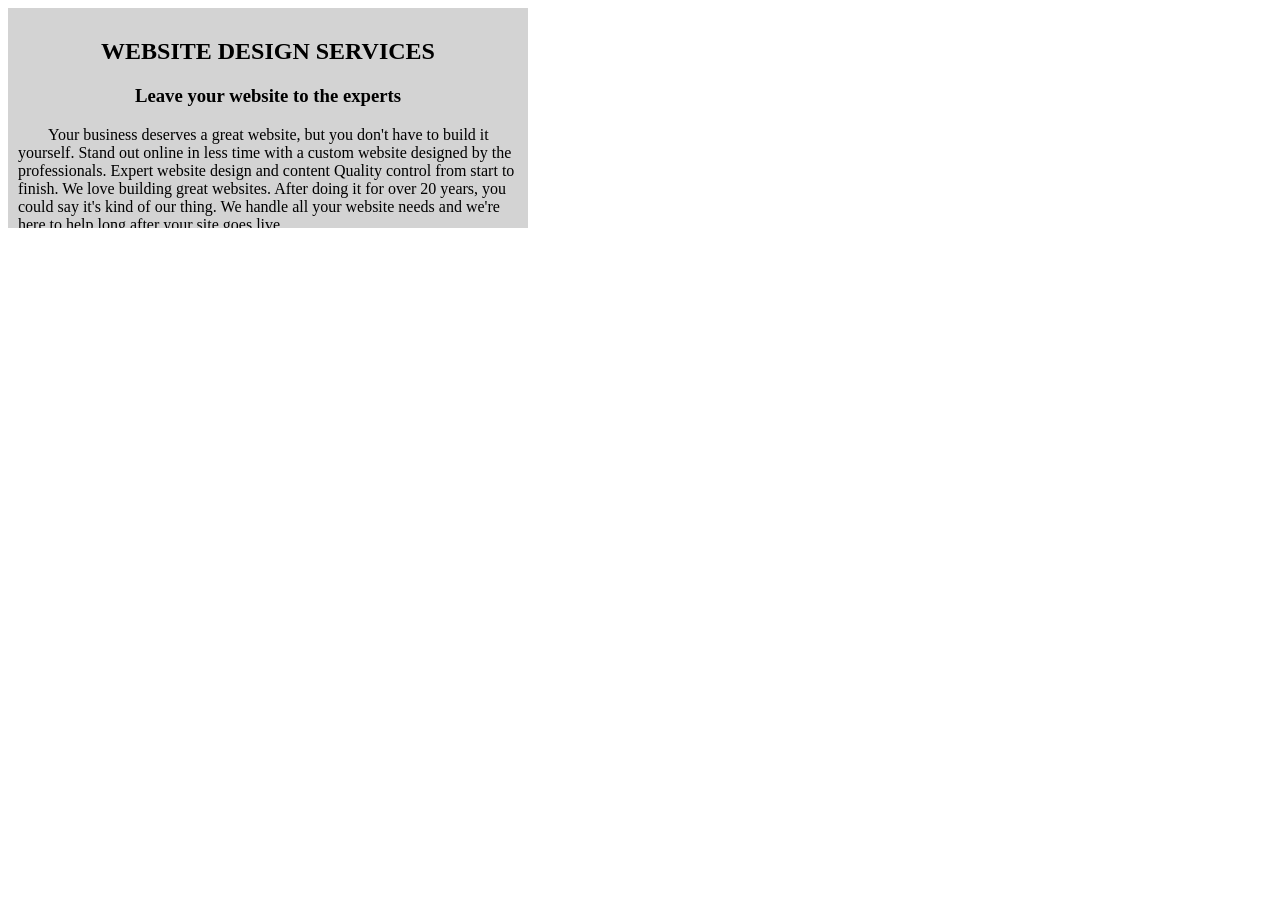
<file: 02_Scrolling-Article/index.html>
<!DOCTYPE html>
<html lang="en">
  <head>
    <meta charset="UTF-8" />
    <meta http-equiv="X-UA-Compatible" content="IE=edge" />
    <meta name="viewport" content="width=device-width, initial-scale=1.0" />
    <link rel="stylesheet" href="styles.css" />
    <title>Scrillong Article</title>
  </head>
  <body>
    <section>
      <article>
        <h2>Website design services</h2>
        <h3>Leave your website to the experts</h3>
        <p>
          Your business deserves a great website, but you don't have to build it
          yourself. Stand out online in less time with a custom website designed
          by the professionals. Expert website design and content Quality
          control from start to finish. We love building great websites. After
          doing it for over 20 years, you could say it's kind of our thing. We
          handle all your website needs and we're here to help long after your
          site goes live.
        </p>
      </article>
    </section>
  </body>
</html>
</file>
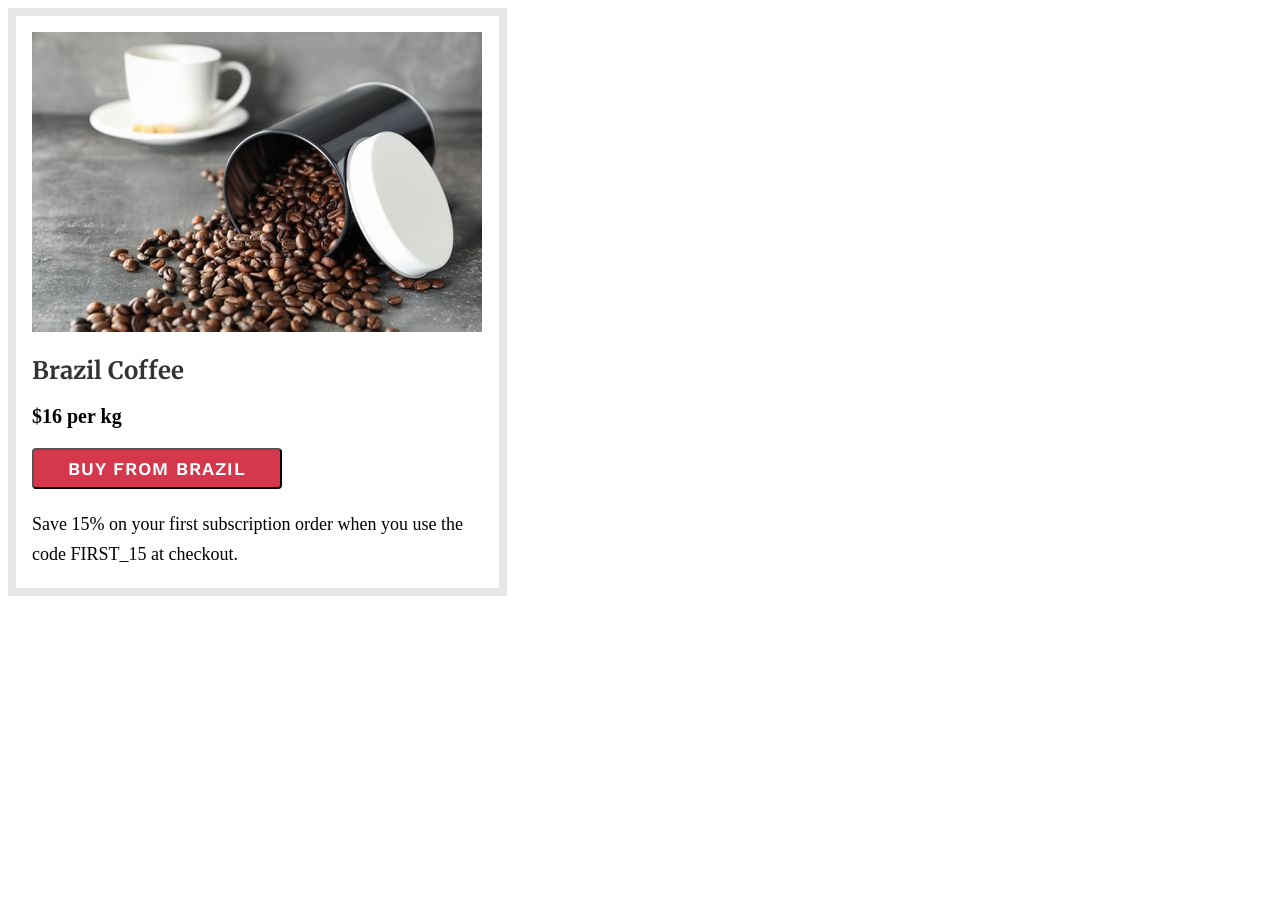
<file: 03_Brazil-Coffee/index.html>
<!DOCTYPE html>
<html lang="en">
  <head>
    <meta charset="UTF-8" />
    <meta http-equiv="X-UA-Compatible" content="IE=edge" />
    <meta name="viewport" content="width=device-width, initial-scale=1.0" />
    <link rel="stylesheet" href="styles.css" />
    <title>Brazil Coffee</title>
  </head>
  <body>
    <section>
      <img src="./coffee.jpg" alt="Coffee image" />
      <h2>Brazil Coffee</h2>
      <div>$16 per kg</div>
      <button>BUY FROM BRAZIL</button>
      <p>Save 15% on your first subscription order when you use the code FIRST_15 at checkout.</p>
    </section>
  </body>
</html>
</file>
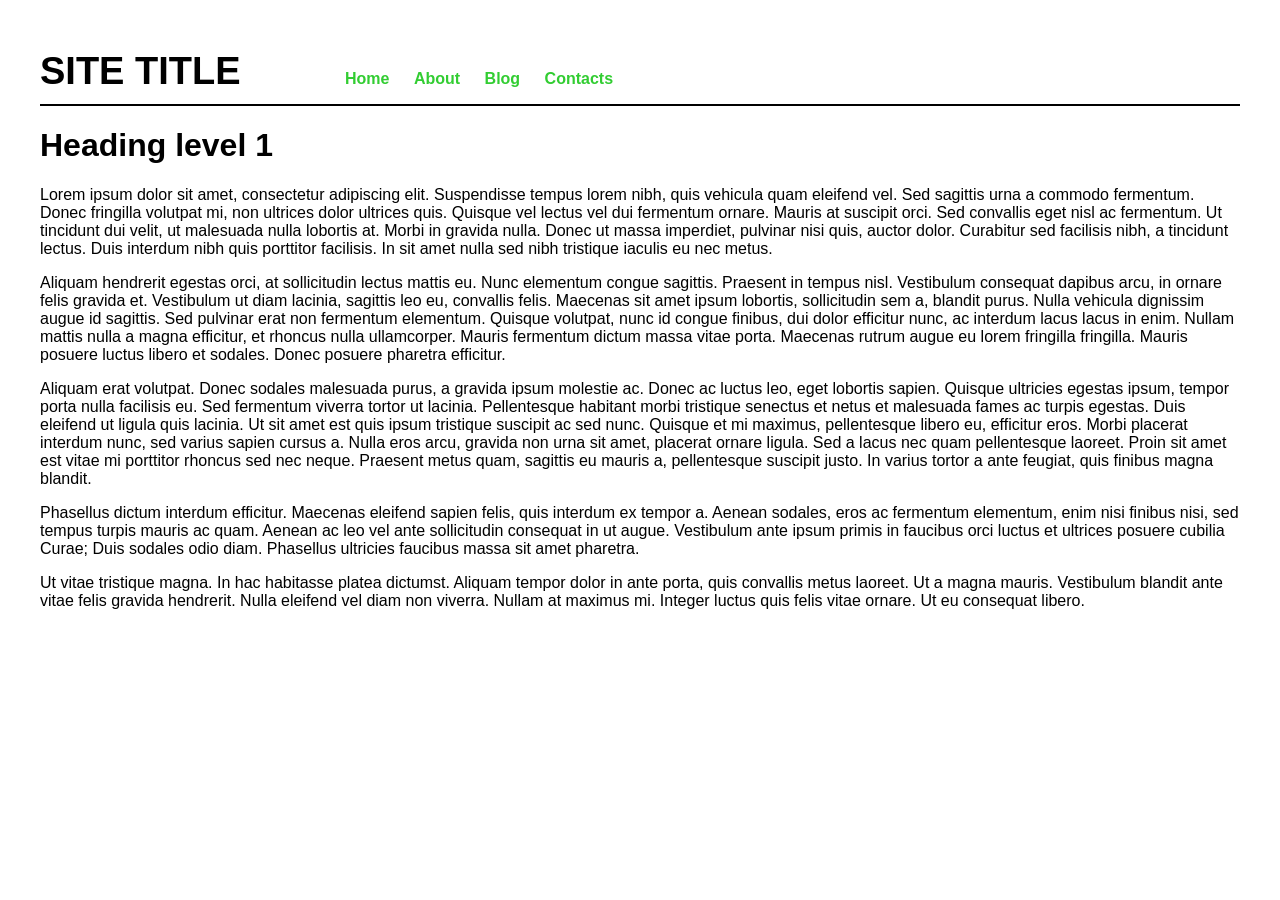
<file: 06_Navigation-inline-block/index.html>
<!DOCTYPE html>
<html lang="en">
  <head>
    <meta charset="UTF-8" />
    <meta http-equiv="X-UA-Compatible" content="IE=edge" />
    <meta name="viewport" content="width=device-width, initial-scale=1.0" />
    <link rel="stylesheet" href="styles.css" />
    <title>Navigation Inline Block</title>
  </head>
  <body>
    <header>
      <nav>
        <p>SITE TITLE</p>

        <ul>
          <li><a href="#">Home</a></li>
          <li><a href="#">About</a></li>
          <li><a href="#">Blog</a></li>
          <li><a href="#">Contacts</a></li>
        </ul>
      </nav>
    </header>

    <main>
      <h1>Heading level 1</h1>
      <p>
        Lorem ipsum dolor sit amet, consectetur adipiscing elit. Suspendisse
        tempus lorem nibh, quis vehicula quam eleifend vel. Sed sagittis urna a
        commodo fermentum. Donec fringilla volutpat mi, non ultrices dolor
        ultrices quis. Quisque vel lectus vel dui fermentum ornare. Mauris at
        suscipit orci. Sed convallis eget nisl ac fermentum. Ut tincidunt dui
        velit, ut malesuada nulla lobortis at. Morbi in gravida nulla. Donec ut
        massa imperdiet, pulvinar nisi quis, auctor dolor. Curabitur sed
        facilisis nibh, a tincidunt lectus. Duis interdum nibh quis porttitor
        facilisis. In sit amet nulla sed nibh tristique iaculis eu nec metus.
      </p>
      <p>
        Aliquam hendrerit egestas orci, at sollicitudin lectus mattis eu. Nunc
        elementum congue sagittis. Praesent in tempus nisl. Vestibulum consequat
        dapibus arcu, in ornare felis gravida et. Vestibulum ut diam lacinia,
        sagittis leo eu, convallis felis. Maecenas sit amet ipsum lobortis,
        sollicitudin sem a, blandit purus. Nulla vehicula dignissim augue id
        sagittis. Sed pulvinar erat non fermentum elementum. Quisque volutpat,
        nunc id congue finibus, dui dolor efficitur nunc, ac interdum lacus
        lacus in enim. Nullam mattis nulla a magna efficitur, et rhoncus nulla
        ullamcorper. Mauris fermentum dictum massa vitae porta. Maecenas rutrum
        augue eu lorem fringilla fringilla. Mauris posuere luctus libero et
        sodales. Donec posuere pharetra efficitur.
      </p>
      <p>
        Aliquam erat volutpat. Donec sodales malesuada purus, a gravida ipsum
        molestie ac. Donec ac luctus leo, eget lobortis sapien. Quisque
        ultricies egestas ipsum, tempor porta nulla facilisis eu. Sed fermentum
        viverra tortor ut lacinia. Pellentesque habitant morbi tristique
        senectus et netus et malesuada fames ac turpis egestas. Duis eleifend ut
        ligula quis lacinia. Ut sit amet est quis ipsum tristique suscipit ac
        sed nunc. Quisque et mi maximus, pellentesque libero eu, efficitur eros.
        Morbi placerat interdum nunc, sed varius sapien cursus a. Nulla eros
        arcu, gravida non urna sit amet, placerat ornare ligula. Sed a lacus nec
        quam pellentesque laoreet. Proin sit amet est vitae mi porttitor rhoncus
        sed nec neque. Praesent metus quam, sagittis eu mauris a, pellentesque
        suscipit justo. In varius tortor a ante feugiat, quis finibus magna
        blandit.
      </p>
      <p>
        Phasellus dictum interdum efficitur. Maecenas eleifend sapien felis,
        quis interdum ex tempor a. Aenean sodales, eros ac fermentum elementum,
        enim nisi finibus nisi, sed tempus turpis mauris ac quam. Aenean ac leo
        vel ante sollicitudin consequat in ut augue. Vestibulum ante ipsum
        primis in faucibus orci luctus et ultrices posuere cubilia Curae; Duis
        sodales odio diam. Phasellus ultricies faucibus massa sit amet pharetra.
      </p>
      <p>
        Ut vitae tristique magna. In hac habitasse platea dictumst. Aliquam
        tempor dolor in ante porta, quis convallis metus laoreet. Ut a magna
        mauris. Vestibulum blandit ante vitae felis gravida hendrerit. Nulla
        eleifend vel diam non viverra. Nullam at maximus mi. Integer luctus quis
        felis vitae ornare. Ut eu consequat libero.
      </p>
    </main>
  </body>
</html>
</file>
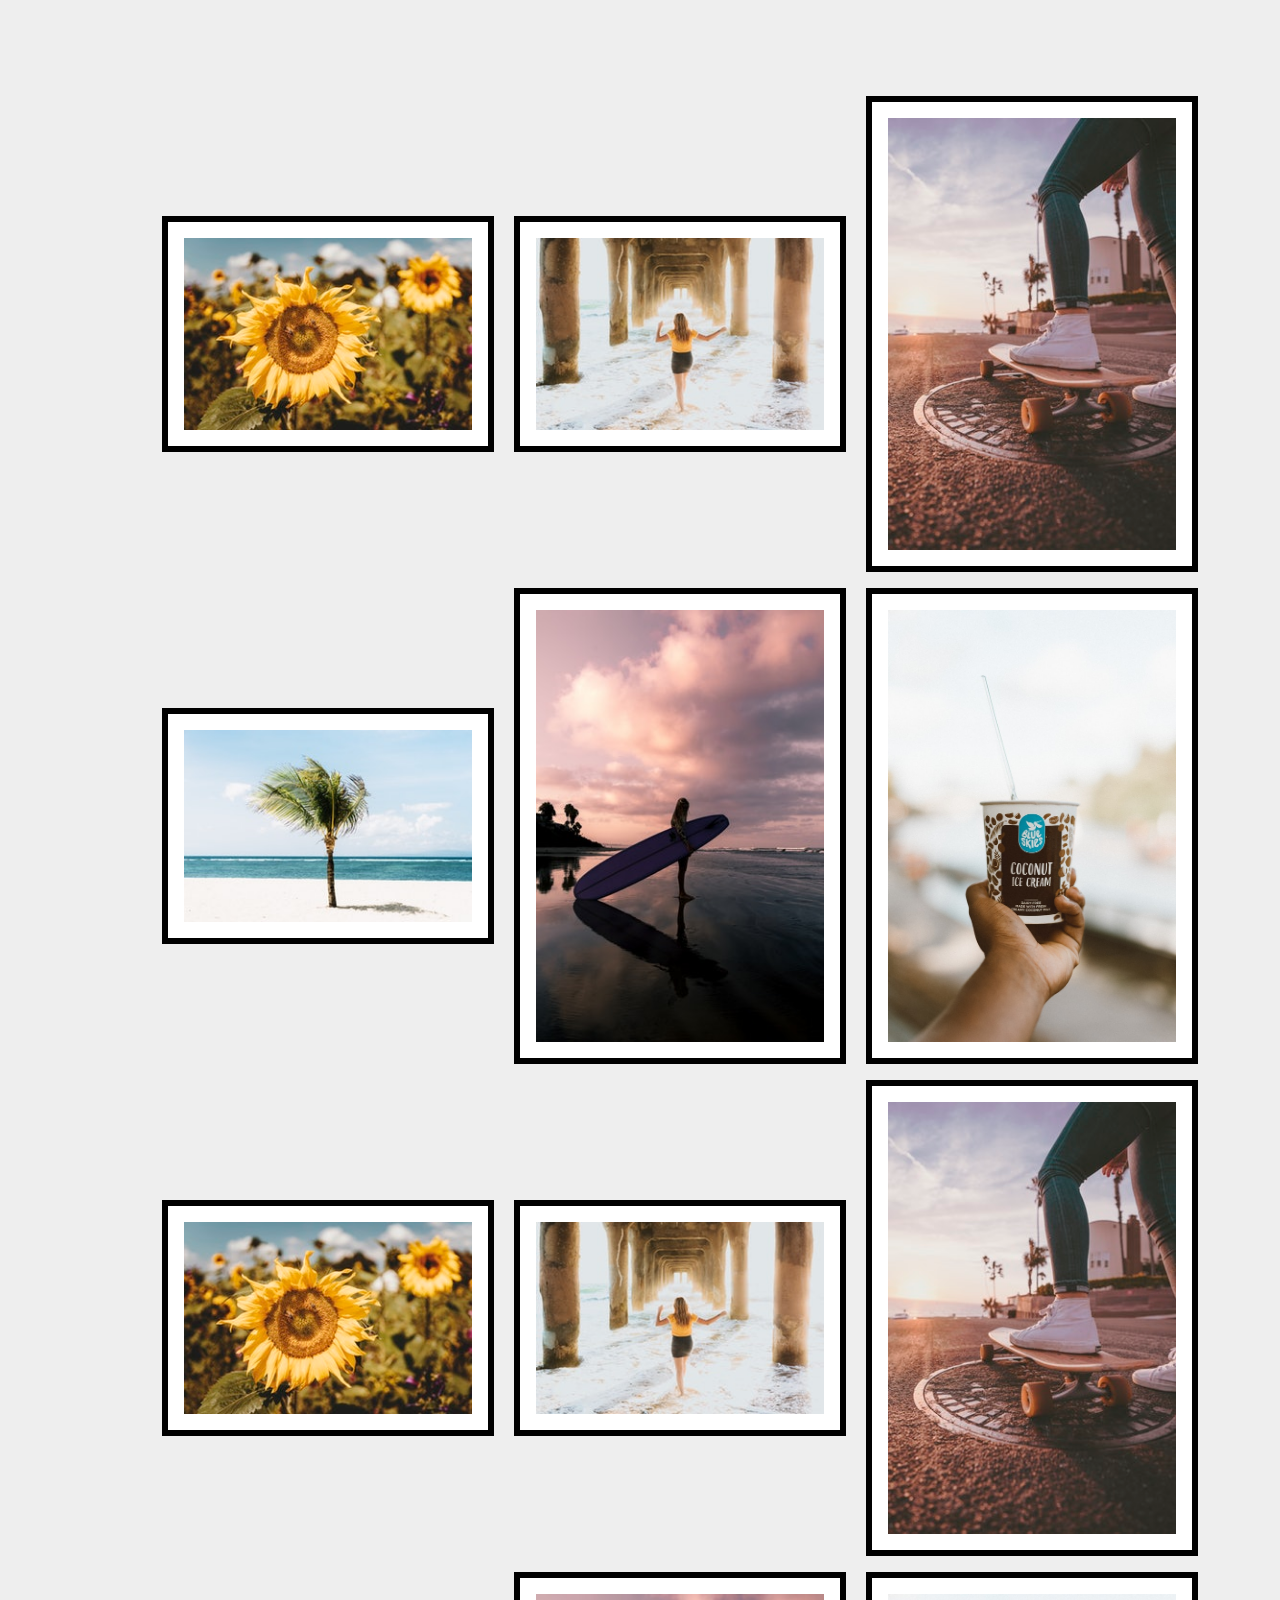
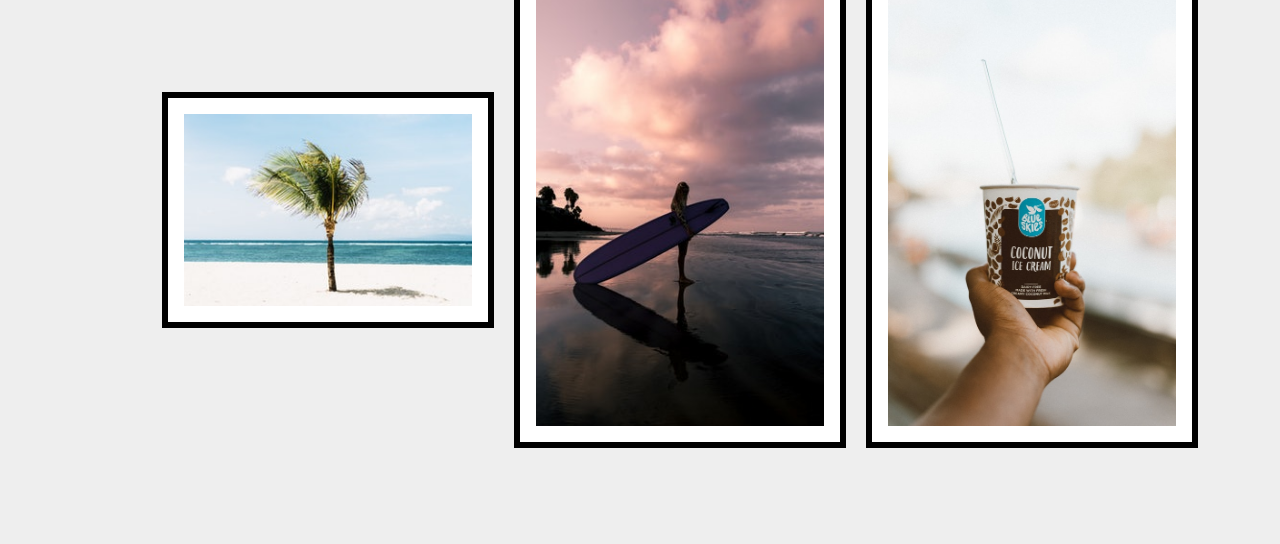
<file: 08_Photo-gallery-inline-block/index.html>
<!DOCTYPE html>
<html lang="en">
<head>
    <meta charset="UTF-8">
    <meta http-equiv="X-UA-Compatible" content="IE=edge">
    <meta name="viewport" content="width=device-width, initial-scale=1.0">
    <link rel="stylesheet" href="styles.css">
    <title>Photo Gallery - Inline Block</title>
</head>
<body>
    <ul class="gallery">
        <li><img src="./images/picture1.jpg" alt=""></li>
        <li><img src="./images/picture2.jpg" alt=""></li>
        <li><img src="./images/picture3.jpg" alt=""></li>
        <li><img src="./images/picture4.jpg" alt=""></li>
        <li><img src="./images/picture5.jpg" alt=""></li>
        <li><img src="./images/picture6.jpg" alt=""></li>
        <li><img src="./images/picture1.jpg" alt=""></li>
        <li><img src="./images/picture2.jpg" alt=""></li>
        <li><img src="./images/picture3.jpg" alt=""></li>
        <li><img src="./images/picture4.jpg" alt=""></li>
        <li><img src="./images/picture5.jpg" alt=""></li>
        <li><img src="./images/picture6.jpg" alt=""></li>
    </ul>
</body>
</html>
</file>
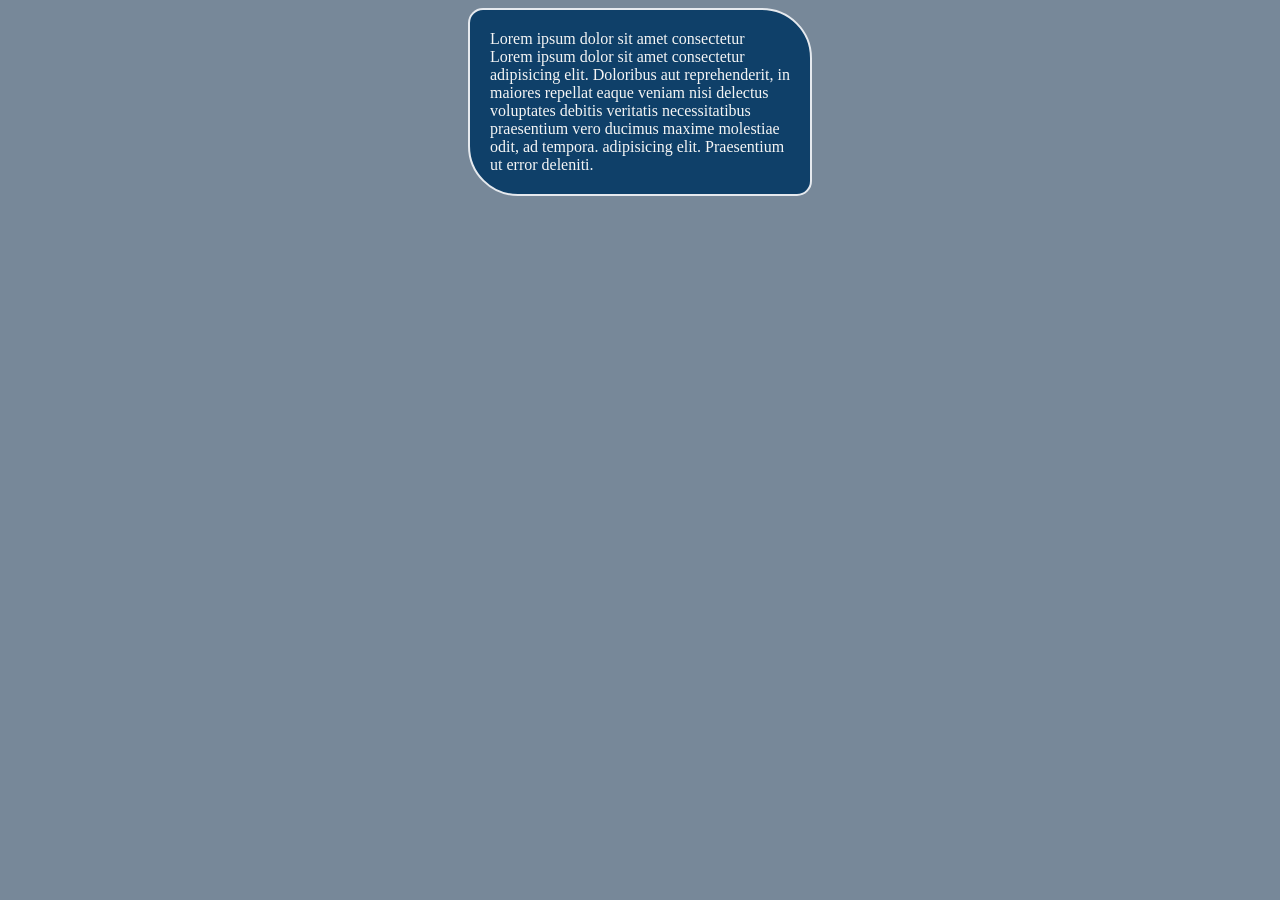
<file: 01_Box-Model-Container/box-model-container.html>
<!DOCTYPE html>
<html>

<head>
    <title>Box Model Container</title>
    <link rel="stylesheet" href="./styles.css">
</head>

<body>
    <section>
        <p>Lorem ipsum dolor sit amet consectetur Lorem ipsum dolor sit amet consectetur adipisicing elit. Doloribus aut reprehenderit, in maiores repellat eaque veniam nisi delectus voluptates debitis veritatis necessitatibus praesentium vero ducimus maxime
            molestiae odit, ad tempora. adipisicing elit. Praesentium ut error deleniti.
        </p>
    </section>

</body>

</html>
</file>
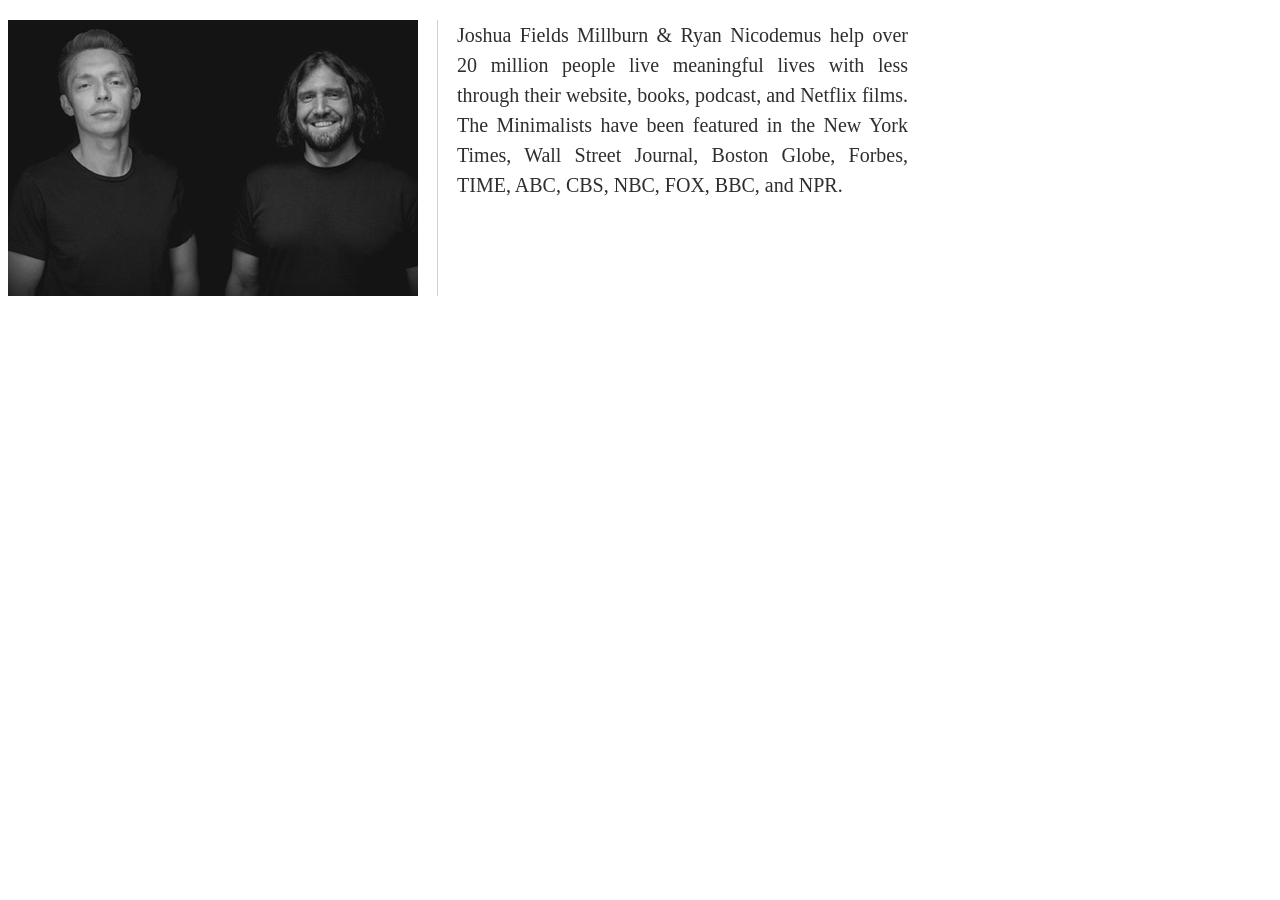
<file: 04_Article/article.html>
<!DOCTYPE html>
<html>

<head>
    <title>Article</title>
    <link rel="stylesheet" href="styles.css">
</head>

<body>
    <main>
        <img src="the-minimalists.jpg" alt="">
        <p>
            Joshua Fields Millburn & Ryan Nicodemus help over 20 million people live meaningful lives with less through their website, books, podcast, and Netflix films. The Minimalists have been featured in the New York Times, Wall Street Journal, Boston Globe,
            Forbes, TIME, ABC, CBS, NBC, FOX, BBC, and NPR.
        </p>
    </main>
</body>

</html>
</file>
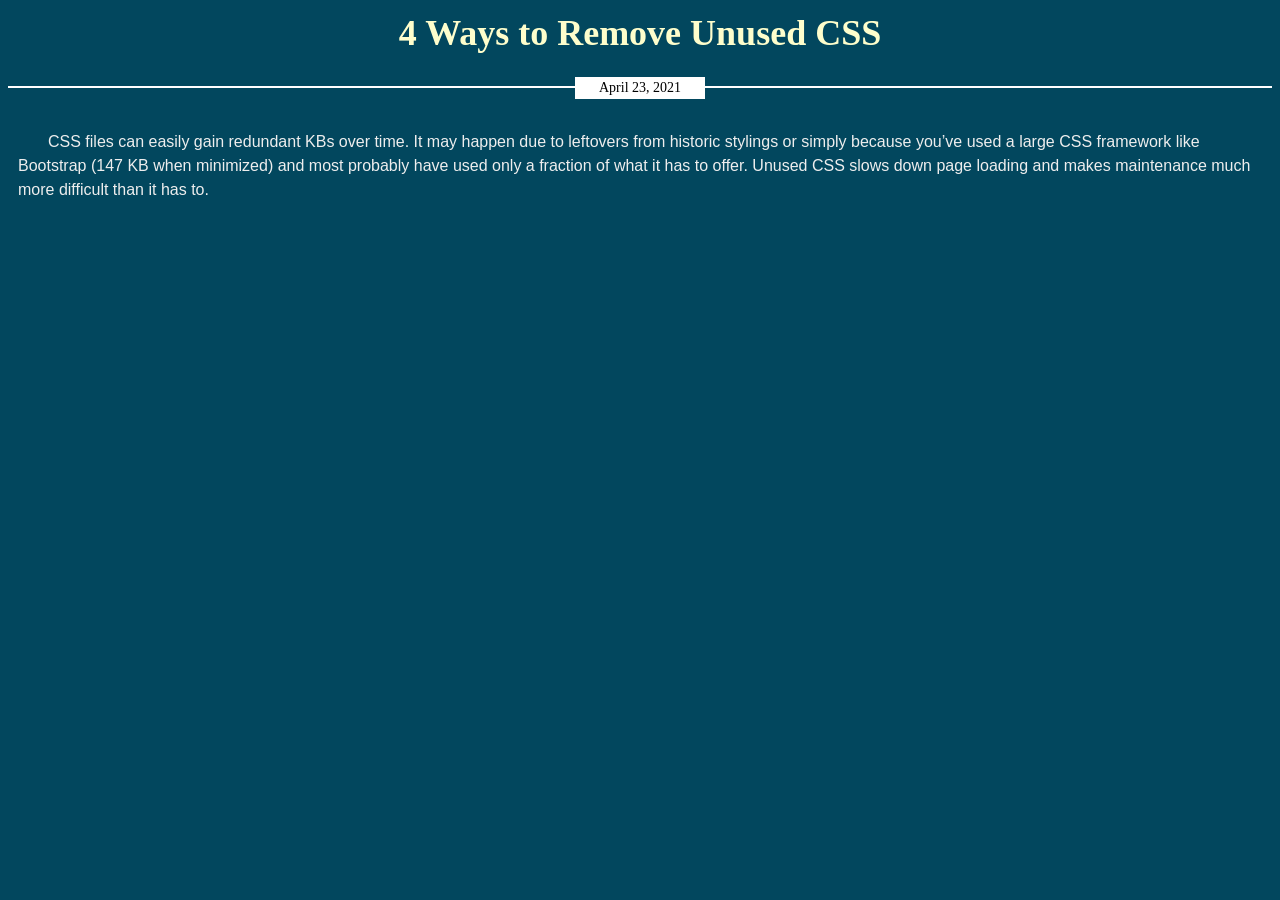
<file: 05_Blog-Article/blog-article.html>
<!DOCTYPE html>
<html>

<head>
    <title>Blog Article</title>
    <link rel="stylesheet" href="styles.css">
</head>

<body>
    <article>
        <h2>4 Ways to Remove Unused CSS</h2>
        <div>
            <span>April 23, 2021</span>
        </div>
        <p>CSS files can easily gain redundant KBs over time. It may happen due to leftovers from historic stylings or simply because you’ve used a large CSS framework like Bootstrap (147 KB when minimized) and most probably have used only a fraction of
            what it has to offer. Unused CSS slows down page loading and makes maintenance much more difficult than it has to.</p>

    </article>
</body>

</html>
</file>
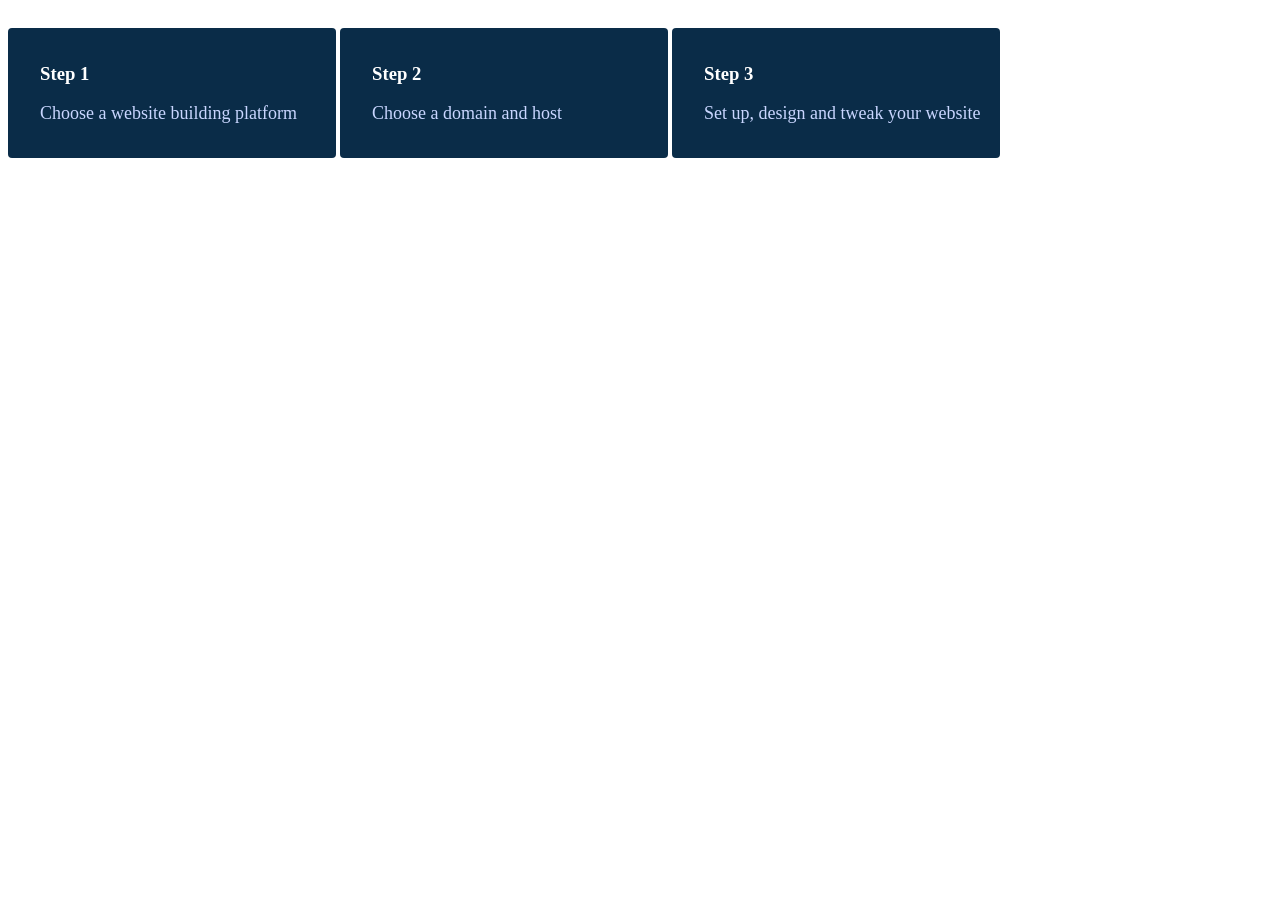
<file: 07_Make-Your-Own-Website/make-your-olwn-website.html>
<!DOCTYPE html>
<html>

<head>
    <title>Make Your Own Website</title>
    <link rel="stylesheet" href="styles.css">
</head>

<body>
    <main>
        <div class="left">
            <h3>Step 1</h3>
            <p>Choose a website building platform</p>
        </div>
        <div class="center">
            <h3>Step 2</h3>
            <p>Choose a domain and host</p>
        </div>
        <div class="right">
            <h3>Step 3</h3>
            <p>Set up, design and tweak your website</p>
        </div>
    </main>
</body>

</html>
</file>
<file: 02_Scrolling-Article/styles.css>
article {
    width: 500px;
    height: 200px;
    background-color: lightgray;
    padding: 10px;
    overflow: auto;
}

h2 {
    text-transform: uppercase;
    text-align: center;
}

h3 {
    text-align: center;
}

p {
    text-indent: 30px;
}
</file>
<file: 03_Brazil-Coffee/styles.css>
@import url('https://fonts.googleapis.com/css2?family=Merriweather:wght@300;700&display=swap');
@import url('https://fonts.googleapis.com/css2?family=Work+Sans:wght@100;600&display=swap');

section {
    border: 8px solid #e6e6e6;
    padding: 16px;
    width: 451px;
    height: 540px;
}

h2 {
    font-family: Merriweather, serif;
    font-weight: 700;
    margin: 1.2rem 0;
    color: rgb(51, 51, 51);
}

div {
    font-weight: 600;
    font-size: 20px;
}

button {
    width: 250px;
    font-family: "Work Sans", sans-serif;
    font-weight: 600;
    font-size: 18px;
    border-radius: 4px;
    background-color: #d5384d;
    color: #fff;
    letter-spacing: 1px;
    text-align: center;
    padding: 8px 16px;
    margin-top: 20px;
    margin-bottom: 20px;
    text-transform: uppercase;
}

p {
    font-family: Georgia, Cambria, 'Times New Roman', Times, serif;
    font-size: 18px;
    line-height: 30px;
    margin-top: 0;
}
</file>
<file: 06_Navigation-inline-block/styles.css>
html {
    font-family: Helvetica, sans-serif;
}

body {
    margin: 40px
}

nav {
    border-bottom: 2px solid black;
    display: inline-block;
    width: 100%
}

nav p {
    display: inline-block;
    font-size: 38px;
    font-weight: bold;
    margin: 10px 0;
}

nav ul {
    display: inline-block;
    margin-left: 40px;
}

nav ul li {
    display: inline-block;
    margin-left: 20px;
}

nav ul li a {
    text-decoration: none;
    color: limegreen;
    font-weight: bold;
}
</file>
<file: 08_Photo-gallery-inline-block/styles.css>
body {
    padding: 5rem;
    background-color: #eee;
}

.gallery {
    width: 100%;
    margin: 0 auto;
    text-align: center;
}

li {
    width: 18rem;
    display: inline-block;
    background-color: #fff;
    border: 0.4rem solid #000;
    padding: 1rem;
    vertical-align: middle;
    margin: 0.5rem;
}

img {
    display: block;
    width: 100%;
    height: auto;
}
</file>
<file: 01_Box-Model-Container/styles.css>
body {
    background-color: lightslategray;
}

p {
    width: 300px;
    padding: 20px;
    margin: auto;
    background-color: #0F4069;
    color: whitesmoke;
    border: 2px solid #e6eaef;
    border-top-left-radius: 15px;
    border-bottom-right-radius: 15px;
    border-bottom-left-radius: 50px;
    border-top-right-radius: 50px;
  
}
</file>
<file: 04_Article/styles.css>
main {
    width: 900px;
    height: 140px;
}

img {
    border-right: 1px solid #d1d1d1;
    float: left;
    margin-right: 19px;
    padding-right: 19px;
}

p {
    font-size: 20px;
    line-height: 30px;
    color: #2e2e2e;
    text-align: justify;
}
</file>
<file: 05_Blog-Article/styles.css>
body {
    background-color: #02475e;
}

article h2 {
    font-size: 36px;
    color: #fefecc;
    margin: 12px;
    text-align: center;
}

article p {
    color: #eee;
    font-family: Arial, sans-serif;
    line-height: 24px;
    padding: 10px;
    text-indent: 30px;
}

article div {
    margin-bottom: 30px;
    border-top: 2px solid #fff;
    position: relative;
    top: 20px;
}

article span {
    width: 120px;
    font-size: 14px;
    text-align: center;
    padding: 3px 5px;
    margin: 0 auto;
    background-color: #fff;
    display: block;
    position: relative;
    top: -11px;
}
</file>
<file: 07_Make-Your-Own-Website/styles.css>
div {
    width: 280px;
    display: inline-block;
    padding: 16px 16px 16px 32px;
    margin-top: 20px;
    background-color: #0A2C48;
    color: #fff;
    border-radius: 4px;
}

div:hover {
    background-color: #0A4C68;
}

p {
    color: #c9d6ff;
    font-size: 18px;
}
</file>
